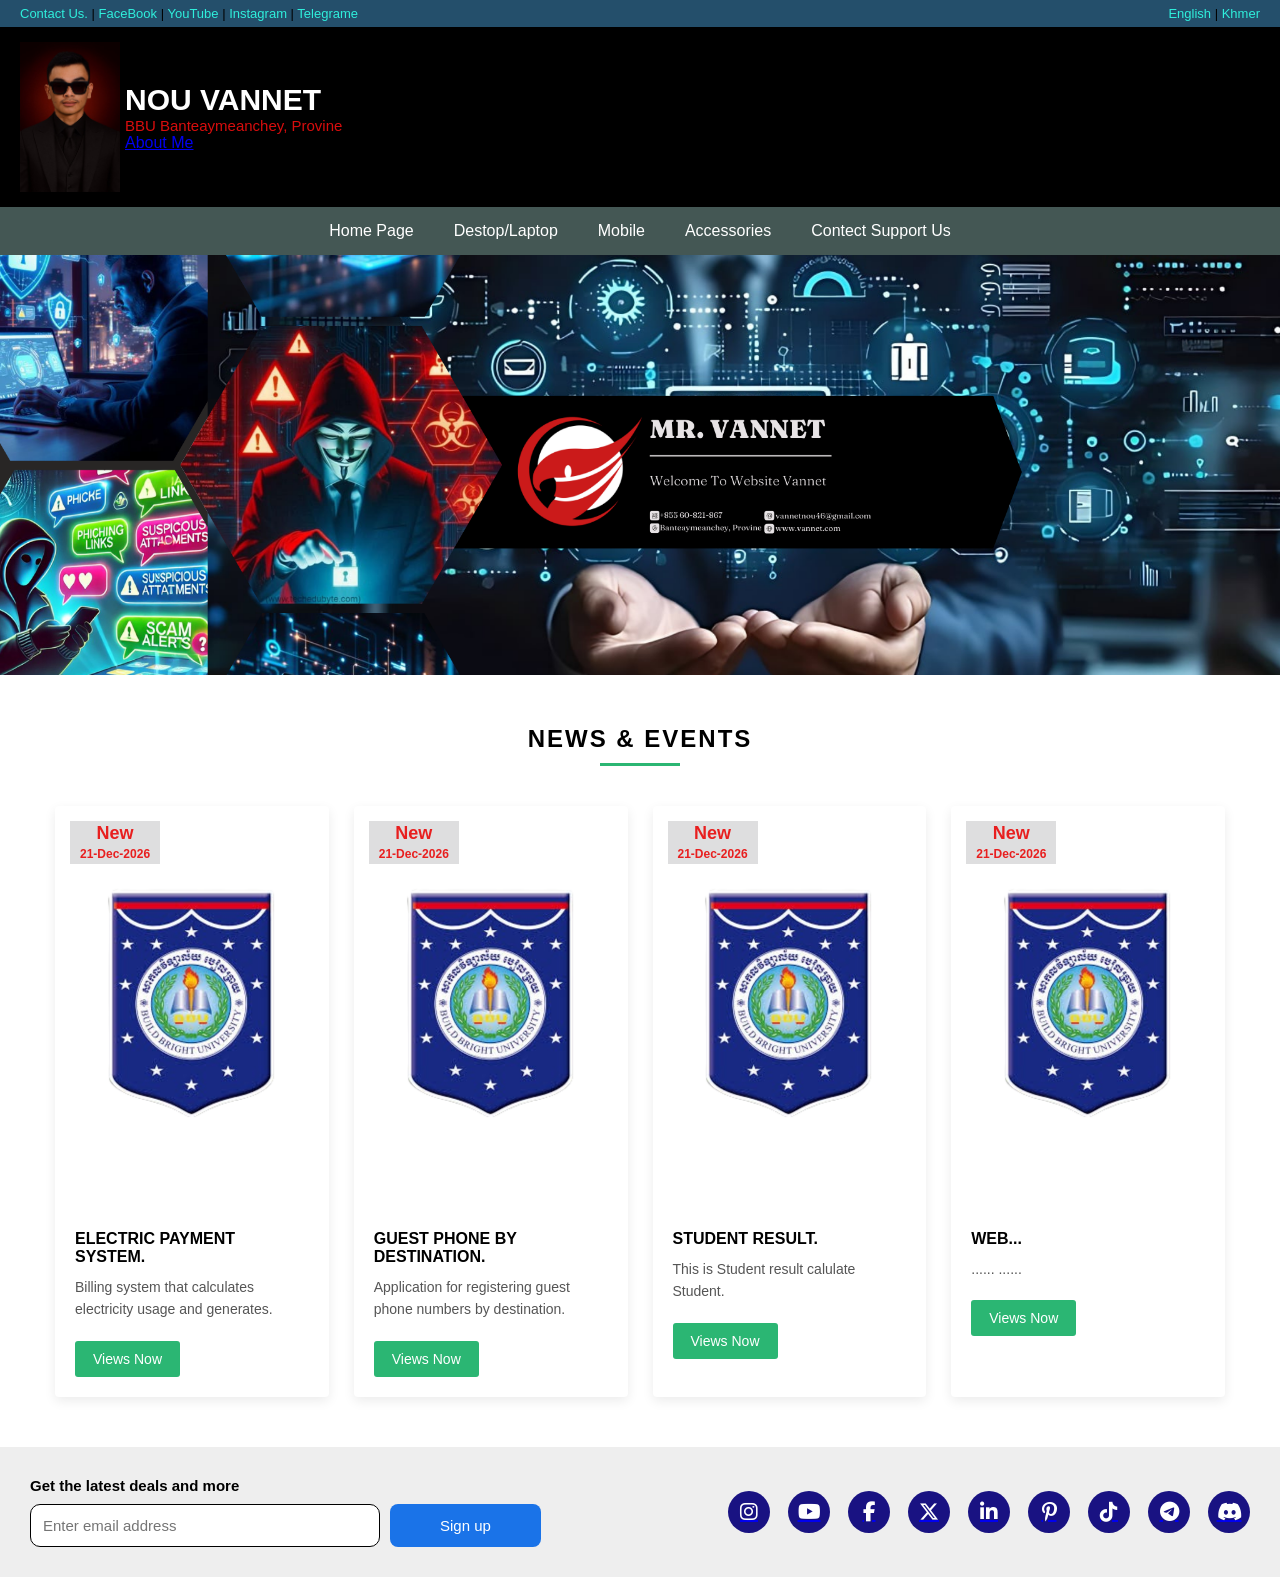
<file: index.html>
<!DOCTYPE html>
<html lang="en">
<head>
    <meta charset="UTF-8">
    <title>www.vannet.com</title>
    <link rel="stylesheet" href="./css_files/stye.css">
    
    <link href='https://unpkg.com/boxicons@2.1.4/css/boxicons.min.css' rel='stylesheet'>
</head>
<body>

<!-- Top Bar -->
<div class="top-bar">
    <div class="left">
        <a href="./Contact US/index.html">Contact Us.</a> |
        <a href="https://www.facebook.com/">FaceBook</a> |
        <a href="https://www.youtube.com/@vannetyt">YouTube</a> |
        <a href="https://www.instagram.com/">Instagram</a> |
        <a href="https://web.telegram.org/k/">Telegrame</a>
    </div>
    <div class="right">
        <a href="#">English</a> | <a href="#">Khmer</a>
    </div>
</div>

<!-- Header -->
<header class="header">
    <div class="logo">
        <img src="./Image/Vannet_logo.jpg" alt="BBU Logo">
        <div class="logo-text">
            <h1>NOU VANNET</h1>
            <p>BBU Banteaymeanchey, Provine</p>
            <a href="#">About Me</a>
        </div>
    </div>
</header>

<!-- Navigation -->
<nav class="nav">
    <ul>
        <li><a href="./HTML/homepage.html">Home Page</a></li> 
        <li><a href="#">Destop/Laptop</a></li>
        <li><a href="#">Mobile</a></li>
        <li><a href="#">Accessories</a></li>
        <li><a href="./HTML/contact.html">Contect Support Us</a></li>
    </ul>
</nav>

<!-- logo -->
<section class="hero">
    <img src="./Image/Cover.png" alt="Students Lab">
</section>

<!--section1-->
<section class="news-section">
    <h2 class="section-title">NEWS & EVENTS</h2>
    <div class="title-line"></div>

    <div class="news-grid">

        <!-- Card 1 -->
        <div class="news-card">
            <div class="image-wrapper">
                <div class="date-badge">
                    <span class="day">New</span>
                    <span class="month">21-Dec-2026</span>
                </div>
                <img src="./Image/logo 2.png" alt="Graduation Ceremony">
            </div>
            <div class="content">
                <h3>Electric Payment System.</h3>
                <p>
                    Billing system that calculates electricity
                    usage and generates.
                </p>
                <a href="./HTML/elt.html" class="btn">Views Now</a>
            </div>
        </div>

        <!-- Card 2 -->
        <div class="news-card">
            <div class="image-wrapper">
                <div class="date-badge">
                    <span class="day">New</span>
                    <span class="month">21-Dec-2026</span>
                </div>
                <img src="./Image/logo 2.png" alt="Seminar">
            </div>
            <div class="content">
                <h3>Guest Phone by Destination.</h3>
                <p>
                    Application for registering 
                    guest phone numbers by destination.
                </p>
                <a href="./HTML/guest_phone.html" class="btn">Views Now</a>
            </div>
        </div>

        <!-- Card 3 -->
        <div class="news-card">
            <div class="image-wrapper">
                <div class="date-badge">
                    <span class="day">New</span>
                    <span class="month">21-Dec-2026</span>
                </div>
                <img src="./Image/logo 2.png" alt="Study Visit">
            </div>
            <div class="content">
                <h3>Student Result.</h3>
                <p>
                    This is Student result calulate Student.
                </p>
                <a href="./HTML/TAS.html" class="btn">Views Now</a>
            </div>
        </div>

        <!-- Card 4 -->
        <div class="news-card">
            <div class="image-wrapper">
                <div class="date-badge">
                    <span class="day">New</span>
                    <span class="month">21-Dec-2026</span>
                </div>
                <img src="./Image/logo 2.png" alt="Study Visit">
            </div>
            <div class="content">
                <h3>Web...</h3>
                <p>
                    ......
                    ......
                </p>
                <a href="#" class="btn">Views Now</a>
            </div>
        </div>

    </div>
</section>

<!-- Social Icons -->
<link rel="stylesheet" href="https://cdnjs.cloudflare.com/ajax/libs/font-awesome/6.5.0/css/all.min.css">

</head>

<body>

<div class="newsletter">

<div class="left-section">
<h3>Get the latest deals and more</h3>

<div class="signup-box">
<input type="email" placeholder="Enter email address">
<button>Sign up</button>
</div>
</div>

<div class="social-icons">
<a href="https://www.instagram.com/"><i class="fa-brands fa-instagram"></i></a>
<a href="https://www.youtube.com/"><i class="fa-brands fa-youtube"></i></a>
<a href="https://www.facebook.com/"><i class="fa-brands fa-facebook-f"></i></a>
<a href="https://www.X.com/"><i class="fa-brands fa-x-twitter"></i></a>
<a href="https://www.in-factory.com/"><i class="fa-brands fa-linkedin-in"></i></a>
<a href="https://www.pinterest.com/"><i class="fa-brands fa-pinterest-p"></i></a>
<a href="https://www.tiktok.com/"><i class="fa-brands fa-tiktok"></i></a>
<a href="https://web.telegram.org/k/"><i class="fa-brands fa-telegram"></i></a>
<a href="https://www.discord.com/"><i class="fa-brands fa-discord"></i></a>
</div>

</div>

</body>
</html>
</file>
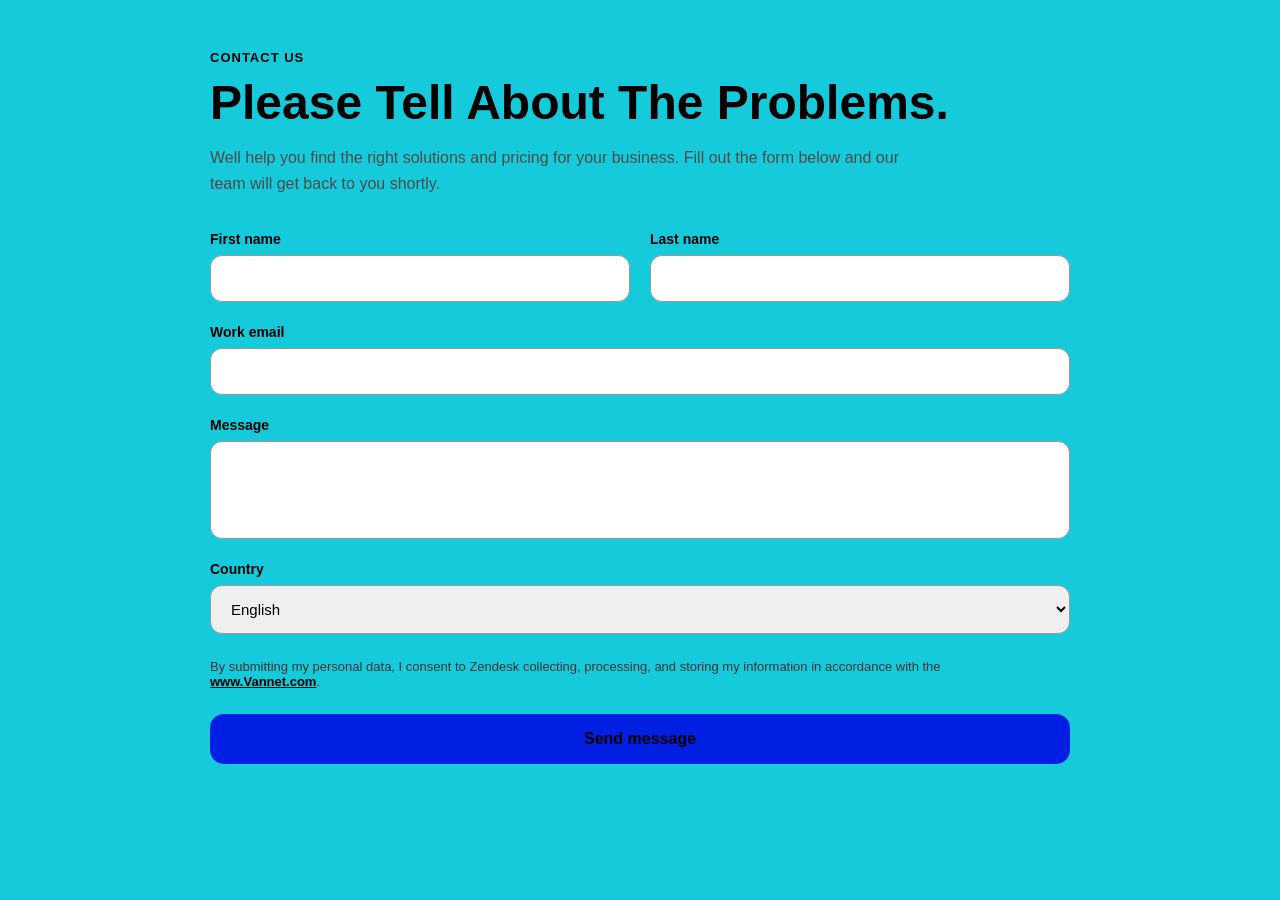
<file: HTML/contact.html>
<!DOCTYPE html>
<html lang="en">
<head>
    <meta charset="UTF-8">
    <title>Contact Us</title>
    <link rel="stylesheet" href="../css_files/contact.css">
</head>
<body>

<div class="container">
    <p class="small-title">CONTACT US</p>
    <h1>Please Tell About The Problems.</h1>
    <p class="subtitle">
        Well help you find the right solutions and pricing for your business.
        Fill out the form below and our team will get back to you shortly.
    </p>

    <form class="contact-form">
        <div class="row">
            <div class="field">
                <label>First name</label>
                <input type="text" placeholder="">
            </div>
            <div class="field">
                <label>Last name</label>
                <input type="text" placeholder="">
            </div>
        </div>

        <div class="field">
            <label>Work email</label>
            <input type="email" placeholder="">
        </div>

        <div class="field">
            <label>Message</label>
            <textarea rows="4"></textarea>
        </div>

        <div class="field">
            <label>Country</label>
            <select>
                <option>English</option>
                <option>Khmer</option>
                <option>Chinese</option>
            </select>
        </div>

        <p class="privacy-text">
            By submitting my personal data, I consent to Zendesk collecting, processing, and storing my information
            in accordance with the <a href="../Home Page/index.html">www.Vannet.com</a>.
        </p>

        <button type="submit" class="send-btn">Send message</button>
    </form>
</div>

</body>
</html>
</file>
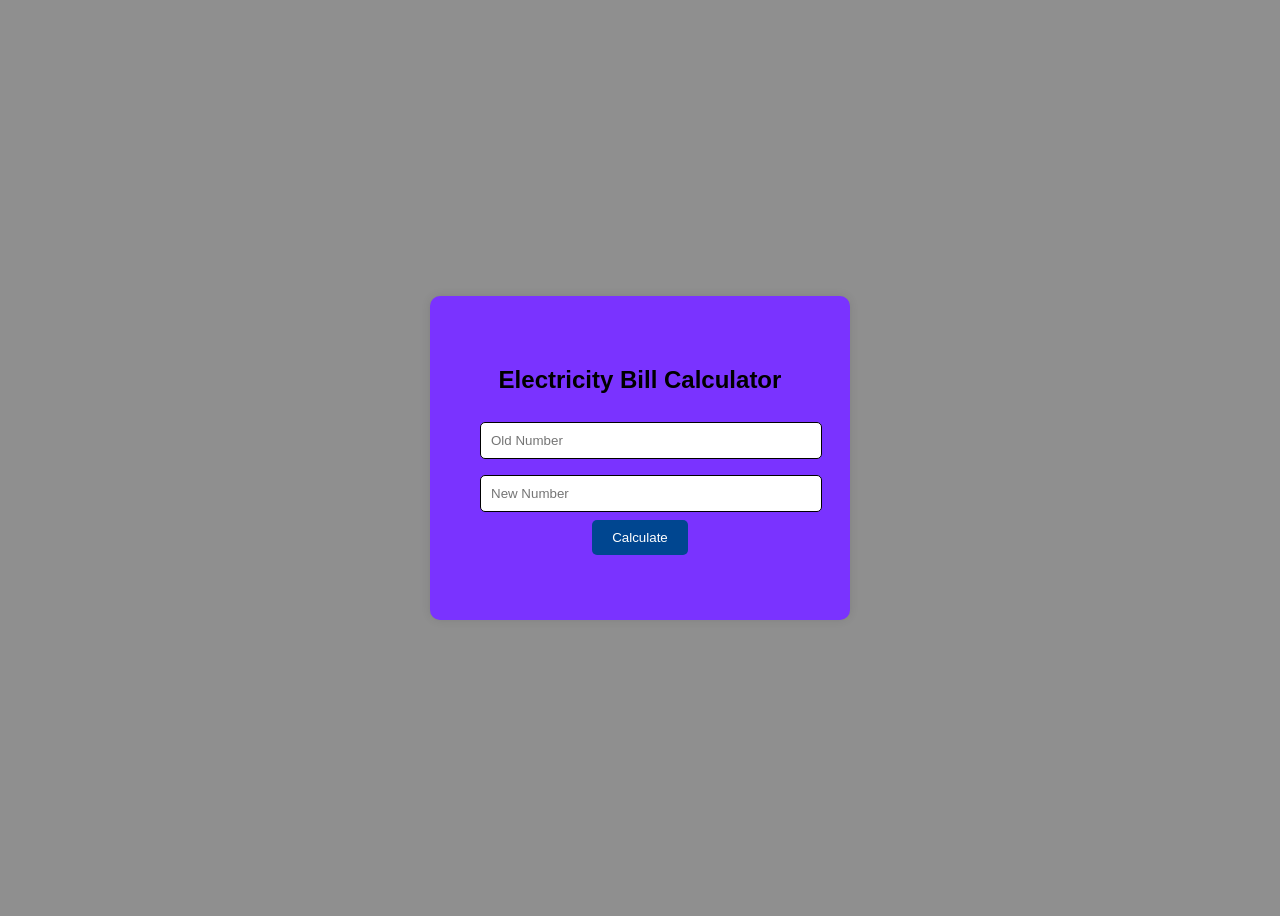
<file: HTML/elt.html>
<!DOCTYPE html>
<html lang="km">
<head>
<meta charset="UTF-8">
<title>Electricity Bill Calculator</title>
<link rel="stylesheet" href="../css_files/elt.css">
</head>

<body>

<div class="box">
<h2>Electricity Bill Calculator</h2>
    <input type="number" id="old" placeholder="Old Number">
    <input type="number" id="new" placeholder="New Number">
    <button onclick="calculate()">Calculate</button>
    <div class="result" id="result"></div>
</div>

<script>
function calculate(){

    let oldMeter = document.getElementById("old").value;
    let newMeter = document.getElementById("new").value;

    let used = newMeter - oldMeter;

    let price = 720; 
    let total = used * price;

document.getElementById("result").innerHTML =
"Units Used = " + used + " /Kwh <br> Rate per Unit = " + total + " Real";

}
</script>

</body>
</html>
</file>
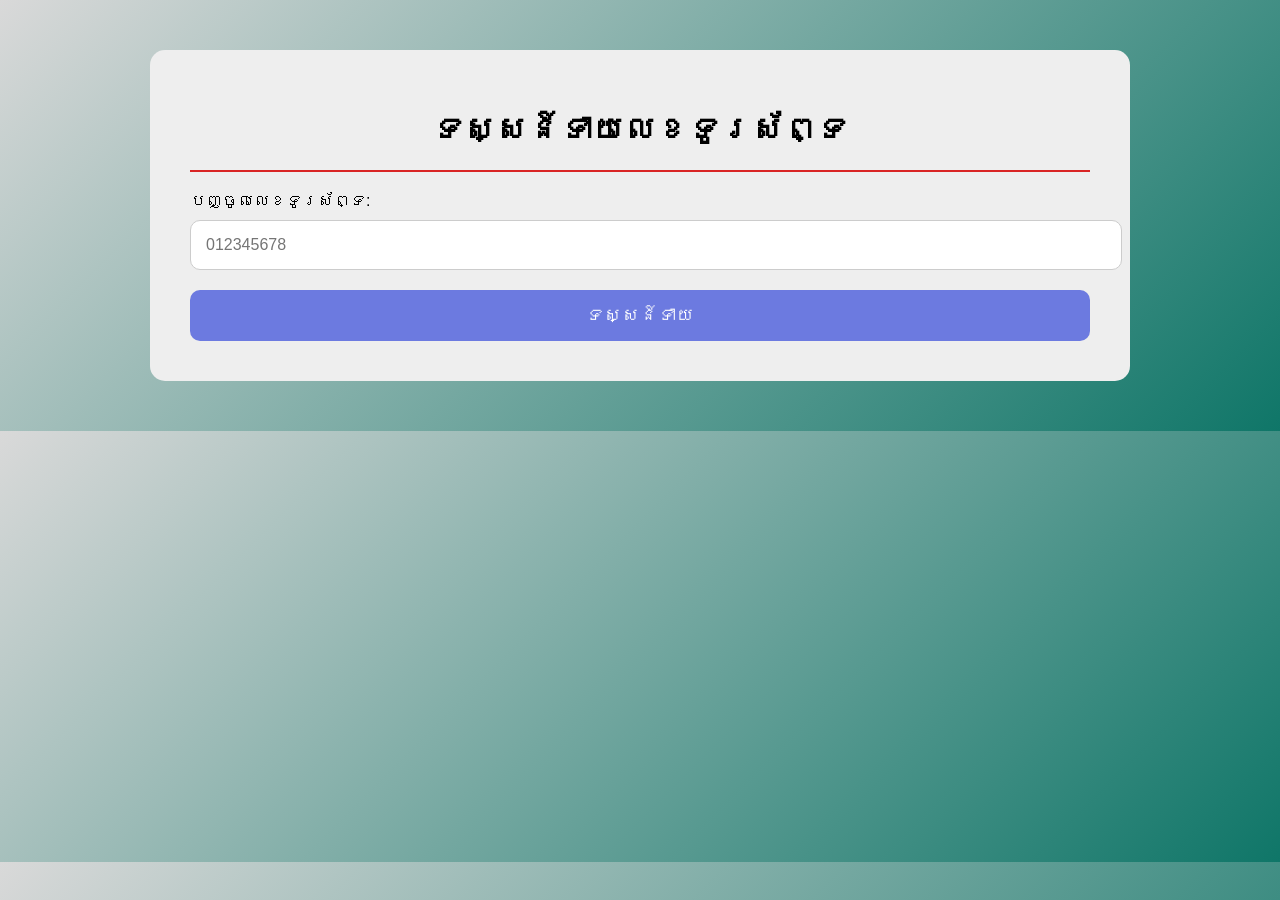
<file: HTML/guest_phone.html>
<!DOCTYPE html>
<html lang="en">
<head>
    <meta charset="UTF-8">
    <meta name="viewport" content="width=device-width, initial-scale=1.0">
    <title>Guest Phone by Destination.</title>
    <link rel="stylesheet" href="../css_files/guest.css">
</head>
<body>

<div class="container">
    <h1>ទស្សន៍ទាយលេខទូរស័ព្ទ</h1>
    <hr>

    <form onsubmit="predictPhoneNumber(event)">
        <label>បញ្ចូលលេខទូរស័ព្ទ:</label>
        <input type="text" id="phone" 
               onkeypress="allowOnlyNumbers(event)" 
               oninput="formatPhoneNumber(this)"
               placeholder="012345678">

        <button type="submit">ទស្សន៍ទាយ</button>
    </form>

    <div id="resultContainer" style="display:none;"></div>
</div>

<script>

// 👉 Class
class PhoneNumberPredictor {
    constructor() {
        this.predictions = {
                    1: { status: 'ល្អណាស់', message: 'រីកចំរើនល្អអាចទទួលបានជ័យជំនះ' },
                    2: { status: 'ធម្មតា', message: 'មានលាភមានបង់មិនទទួលផលអ្វីទេ' },
                    3: { status: 'ល្អណាស់', message: 'មានភាពរីកចំរើនអ្វីៗអាចសំរេចបានដូចបំណង' },
                    4: { status: 'អាក្រក់', message: 'ផ្លូវអនាគតមានឧបសគ្គច្រើនលំបាកវេទនា' },
                    5: { status: 'ល្អណាស់', message: 'រកស៊ីមានបានទទួលបានទាំងកិត្តិយសទាំងផលប្រយោជន៍' },
                    6: { status: 'ល្អណាស់', message: 'មានសំណាងច្រើនអាចទទួលបានគុណសម្បត្តិធំ' },
                    7: { status: 'ល្អ', message: 'មានចិត្តអត់ធ្មត់ ពិតជាអាចទទួលបានជោគជ័យដ៏ធំ' },
                    8: { status: 'ល្អ', message: 'អាចមានឱកាសទទួលបានជោគជ័យ' },
                    9: { status: 'អាក្រក់', message: 'ឯកកោ គ្មានអ្នកជួយ ពិបាកទទួលបានជោគជ័យ' },
                    10: { status: 'អាក្រក់', message: 'ខាតបង់ទឹកចិត្តនិងកម្លាំង ខិតខំដោយឥតបានផល' },
                    11: { status: 'ល្អ', message: 'មានលំនឹងល្អ' },
                    12: { status: 'អាក្រក់', message: 'ទន់ខ្សោយ ធ្វើអ្វីក៏មិនបានសម្រេច' },
                    13: { status: 'ល្អណាស់', message: 'មានសំណាងល្អ ក្តីសង្ឃឹមច្រើន' },
                    14: { status: 'ធម្មតា', message: 'ជ័យជំនះ ឬបរាជ័យ អាស្រ័យលើការតាំងចិត្តរបស់ខ្លួន' },
                    15: { status: 'ល្អ', message: 'ជ័យជំនះច្រើន មានការរីកចម្រើន' },
                    16: { status: 'ល្អណាស់', message: 'អាចសម្រេចកិច្ចការធំបាន ទទួលទាំងកិត្តិយសទាំងផលប្រយោជន៍' },
                    17: { status: 'ល្អ', message: 'មានអ្នកជួយ អាចទទួលបានជោគជ័យ' },
                    18: { status: 'ល្អ', message: 'មានភាពរីកចម្រើនច្រើន នឹងបានសម្រេចដូចបំណង' },
                    19: { status: 'អាក្រក់', message: 'មានទំនាស់ច្រើន មានឧបសគ្គ' },
                    20: { status: 'អាក្រក់', message: 'ឧបសគ្គច្រើន ឈឺច្រើន ពិបាកចិត្តច្រើន' },
                    21: { status: 'ល្អ', message: 'ធ្វើការល្អិតល្អន់ មានប្រាថ្នា' },
                    22: { status: 'អាក្រក់ណាស់', message: 'ខាតបង់ ធ្វើអ្វីក៏មិនបានសម្រេចដូចបំណង' },
                    23: { status: 'ល្អណាស់', message: 'កិត្តិយសល្អ សម្រេចកិច្ចការធំបាន' },
                    24: { status: 'ល្អ', message: 'ពឹងផ្អែកលើសមត្ថភាពផ្ទាល់ខ្លួន អាចសម្រេចកិច្ចការបាន' },
                    25: { status: 'ល្អណាស់', message: 'មានសំណាងល្អ មានគេជួយ' },
                    26: { status: 'អាក្រក់ណាស់', message: 'មានឧបសគ្គច្រើន' },
                    27: { status: 'ល្អ', message: 'អាចមានលាភសំណាងនិងជ័យជំនះ' },
                    28: { status: 'ល្អណាស់', message: 'រាសីឡើងខ្ពស់ រកស៊ីមានបាន' },
                    29: { status: 'អាក្រក់', message: 'សំណាងល្អនិងអាក្រក់ កើតមានឡើងប្រសព្វគ្នា' },
                    30: { status: 'ល្អណាស់', message: 'ទទួលបាននូវលាភសំណាងនិងកិត្តិយស' },
                    31: { status: 'ល្អណាស់', message: 'មានសំណាង អាចទទួលជោគជ័យ' },
                    32: { status: 'ល្អ', message: 'មានប្រាជ្ញា មានភាពវៃឆ្លាតច្រើន' },
                    33: { status: 'អាក្រក់ណាស់', message: 'ជួបឧបសគ្គមិនចេះអស់ ពិបាកនឹងទទួលបានជោគជ័យ' },
                    34: { status: 'ធម្មតា', message: 'ត្រូវមានលំនឹងចិត្ត កុំប្រកាន់' },
                    35: { status: 'អាក្រក់', message: 'ឧបសគ្គច្រើន តែងជួបភាពលំបាក' },
                    36: { status: 'ល្អ', message: 'ឧបសគ្គអាចក្លាយជាសំណាង ធ្វើអ្វីៗអាចបានដូចបំណង' },
                    37: { status: 'ធម្មតា', message: 'អាចទទួលបាននូវកិត្តិយស តែពិបាកទទួលនូវលាភសំណាង' },
                    38: { status: 'ល្អណាស់', message: 'អនាគតភ្លឺស្វាង' },
                    39: { status: 'ធម្មតា', message: 'មានសំណាងឬឧបសគ្គ មិនទៀង' },
                    40: { status: 'ល្អណាស់', message: 'មានសំណាងល្អ អនាគតល្អ ហើយភ្លឺស្វាង' },
                    41: { status: 'អាក្រក់', message: 'ការរកស៊ីត្រូវខាតបង់' },
                    42: { status: 'ល្អ', message: 'បើមានចិត្តអត់ធ្មត់ សំណាងអាក្រក់អាចក្លាយជាមានលាភ' },
                    43: { status: 'អាក្រក់', message: 'ធ្វើអ្វីៗពិបាកសម្រេចដូចបំណង' },
                    44: { status: 'ល្អ', message: 'មានសំណាង មានភាពវៃឆ្លាត' },
                    45: { status: 'ល្អណាស់', message: 'ជួបឧបសគ្គមិនចេះអស់' },
                    46: { status: 'ល្អណាស់', message: 'មានគេតាមជួយថែរក្សា អាចប្រកបមុខជំនួញបាន' },
                    47: { status: 'ល្អណាស់', message: 'មានទាំងកិត្តិយស មានទាំងទ្រព្យសម្បត្តិ' },
                    48: { status: 'ធម្មតា', message: 'មានឧបសគ្គ ហើយក៏មានសំណាងដែរ' },
                    49: { status: 'ធម្មតា', message: 'មានឧបសគ្គ ហើយក៏មានសំណាងដែរ' },
                    50: { status: 'ធម្មតា', message: 'លាភសំណាងនិងឧបសគ្គ មិនដឹងច្បាស់' },
                    51: { status: 'ល្អ', message: 'ខិតខំ នឹងទទួលបានជោគជ័យ' },
                    52: { status: 'អាក្រក់', message: 'ពេលបានលាភសំណាង នឹងមានឧបសគ្គតាមពីក្រោយ' },
                    53: { status: 'ធម្មតា', message: 'ខិតខំប្រឹងត្រូវខ្លាំង តែទទួលបានលទ្ធផលតិចតួច' },
                    54: { status: 'អាក្រក់', message: 'ល្អតែសំបកក្រៅ តាមការពិតមានឧបសគ្គ' },
                    55: { status: 'អាក្រក់ណាស់', message: 'ជួបឧបសគ្គ មិនចេះអស់ អាចមានគ្រោះថ្នាក់' },
                    56: { status: 'ល្អ', message: 'ខិតខំប្រឹងតស៊ូ អាចតស៊ូជាមួយវាសនា' },
                    57: { status: 'ធម្មតា', message: 'មានឧបសគ្គច្រើន តែសំណាងល្អនឹងមកពីក្រោយ' },
                    58: { status: 'អាក្រក់', message: 'ពេលជួបនឹងបញ្ហា ចិត្តមិត់ ពិបាកសម្រេចចិត្ត' },
                    59: { status: 'ធម្មតា', message: 'ចិត្តរាងច្របូល ពិបាកសម្រេចចិត្ត' },
                    60: { status: 'អាក្រក់', message: 'ជួបឧបសគ្គច្រើន' },
                    61: { status: 'អាក្រក់', message: 'មានហេតុស្មុគស្មាញច្រើន ពិបាកសម្រេចអ្វីដែលបានប៉ង' },
                    62: { status: 'ល្អ', message: 'ខិតខំ នឹងទទួលបាននូវផលប្រយោជន៍' },
                    63: { status: 'អាក្រក់', message: 'ខំប្រឹង តែគ្មានទទួលបានផលប្រយោជន៍អ្វីឡើយ' },
                    64: { status: 'ល្អ', message: 'មានសំណាងល្អ អាចប្រកបមុខជំនួញធំបាន' },
                    65: { status: 'ធម្មតា', message: 'ល្អ តែខ្វះទំនុកចិត្តលើខ្លួនឯង' },
                    66: { status: 'ល្អណាស់', message: 'ធ្វើអ្វីៗតែងបានសម្រេច ប្រាក់ហូរចូលច្រើន' },
                    67: { status: 'ល្អ', message: 'ប្រសិនបើអាចក្តាប់ជាប់នូវឱកាសល្អ អាចទទួលបានជោគជ័យ' },
                    68: { status: 'អាក្រក់', message: 'ស្ថានភាពមិននឹងនរ អាចចាញ់ប្រៀបគេ ជួបឧបសគ្គច្រើន' },
                    69: { status: 'អាក្រក់', message: 'រកស៊ីខាតបង់ ផ្លូវភាពច្របូកច្របល់ និងឧបសគ្គ' },
                    70: { status: 'ធម្មតា', message: 'សំណាងល្អឬអាក្រក់ អាស្រ័យលើការប្រឹងប្រែង' },
                    71: { status: 'អាក្រក់', message: 'បានហើយត្រូវបាត់បង់ទៅវិញ ពិបាកសម្រេចតាមបំណង' },
                    72: { status: 'ល្អ', message: 'មានសុភមង្គល និងសំណាងល្អ' },
                    73: { status: 'ធម្មតា', message: 'បើសិនជារឹងរូស ពិបាកនឹងទទួលជោគជ័យ' },
                    74: { status: 'ធម្មតា', message: 'មានសំណាងល្អ ក៏មានសំណាងអាក្រក់ដែរ' },
                    75: { status: 'អាក្រក់', message: 'ការងាររកស៊ីខាតបង់ អស់ទ្រព្យសម្បត្តិ' },
                    76: { status: 'ល្អ', message: 'ពិបាកមុន ស្រួលក្រោយ' },
                    77: { status: 'ធម្មតា', message: 'មានលាភ មានបង់ មិនអាចស្តុកទុក' },
                    78: { status: 'ធម្មតា', message: 'អនាគតមិនសូវភ្លឺស្វាង ហើយក៏មិនសូវមានទ្រព្យសម្បត្តិ' },
                    79: { status: 'អាក្រក់', message: 'បានហើយតែបែរជាខាតបង់ទៅវិញ ខំប្រឹងឥតប្រយោជន៍' },
                    80: { status: 'ល្អណាស់', message: 'អាចទទួលបានជោគជ័យច្រើន' }
        };
    }

    calculateNumber(phoneNumber) {
        const clean = phoneNumber.replace(/[^0-9]/g,'');
        if (!clean || (clean.length!==9 && clean.length!==10)) return null;

        const lastSix = clean.slice(-6);
        const division = parseInt(lastSix)/80;
        const decimal = division.toFixed(10).split('.')[1].substring(0,2);
        const final = parseFloat('0.'+decimal)*80;

        return Math.round(final);
    }

    getPrediction(phoneNumber){
        const number = this.calculateNumber(phoneNumber);
        if(number===null){
            return {success:false,message:'សូមបញ្ចូលលេខ 9 ឬ 10 ខ្ទង់'};
        }

        if(this.predictions[number]){
            return {
                success:true,
                number:number,
                status:this.predictions[number].status,
                prediction:this.predictions[number].message,
                original_number:phoneNumber
            };
        }else{
            return {success:false,message:'មិនមានទិន្នន័យ'};
        }
    }
}

const predictor = new PhoneNumberPredictor();

function allowOnlyNumbers(e){
    if(!/[0-9]/.test(e.key) && e.key!=="Backspace"){
        e.preventDefault();
    }
}

function formatPhoneNumber(input){
    input.value = input.value.replace(/[^0-9]/g,'').slice(0,10);
}

function predictPhoneNumber(e){
    e.preventDefault();
    const phone = document.getElementById('phone').value;

    if(!phone){
        showError('សូមបញ្ចូលលេខទូរស័ព្ទ');
        return;
    }

    const result = predictor.getPrediction(phone);
    displayResult(result);
}

function showError(msg){
    const c = document.getElementById('resultContainer');
    c.style.display='block';
    c.innerHTML=`<div class="error-message">${msg}</div>`;
}

function displayResult(result){
    const c = document.getElementById('resultContainer');
    c.style.display='block';

    if(!result.success){
        c.innerHTML=`<div class="error-message">${result.message}</div>`;
        return;
    }

    c.innerHTML=`
    <div class="result status-good">
        <h3>លទ្ធផល</h3>
        <p>លេខ: ${result.original_number}</p>
        <p>លេខគណនា: ${result.number}</p>
        <p>ស្ថានភាព: ${result.status}</p>
        <p>${result.prediction}</p>
    </div>`;
}

</script>

</body>
</html>
</file>
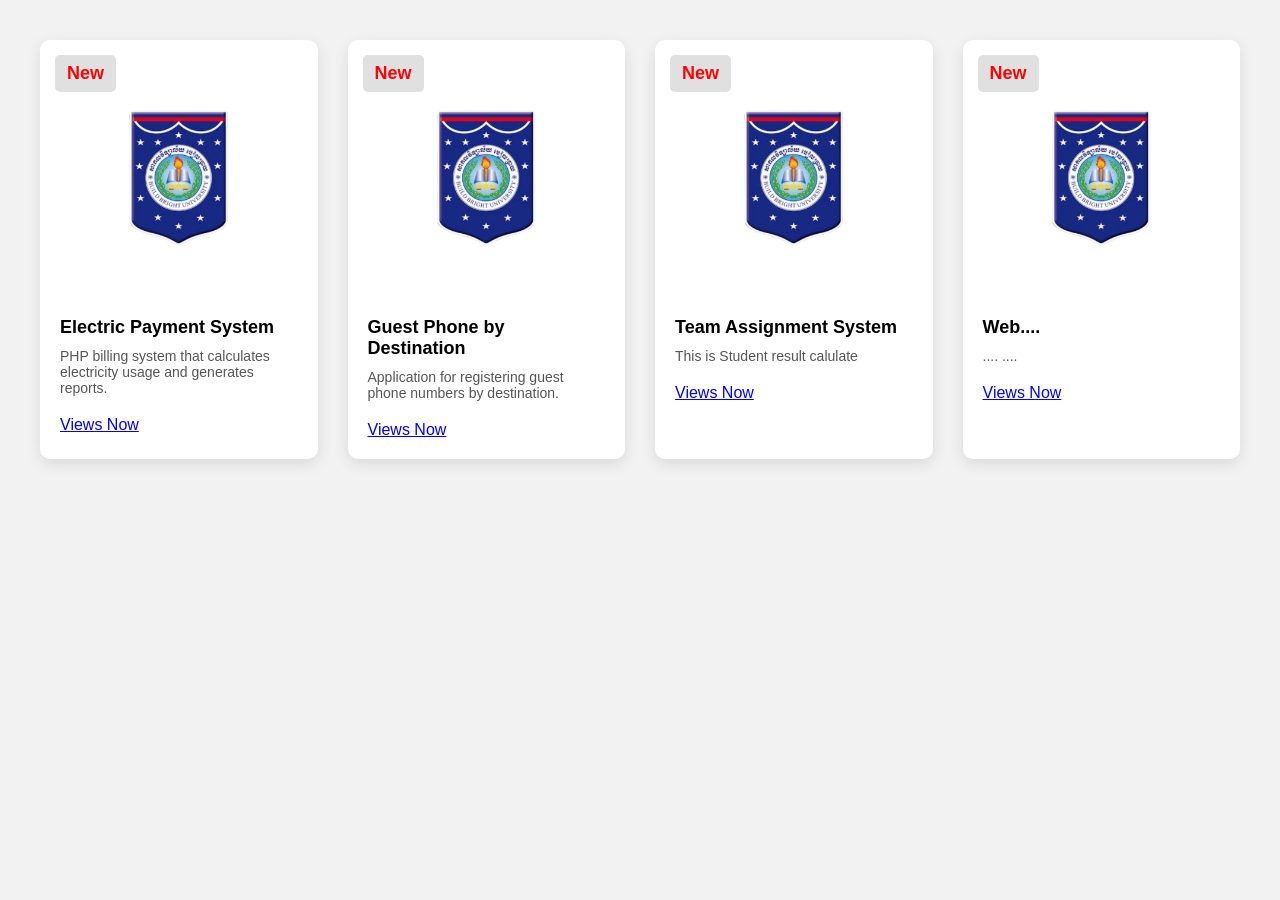
<file: HTML/homepage.html>
<!DOCTYPE html>
<html lang="en">
<head>
    <meta charset="UTF-8">
    <title>Home Page</title>
    <link rel="stylesheet" href="../css_files/home_page.css">
</head>
<body>

<div class="container">

    <!-- Product 1 -->
    <div class="card">
        <div class="badge">
            <span>New</span>
            <small></small>
        </div>
        <img src="../Image/logo 2.png" alt="iPhone Black">
        <h2>Electric Payment System</h2>
        <p>
            PHP billing system that calculates electricity usage and generates reports.
        </p>
        <a href="../HTML/elt.html" class="btn">Views Now</a>
    </div>

    <!-- Product 2 -->
    <div class="card">
        <div class="badge">
            <span>New</span>
            <small></small>
        </div>
        <img src="../Image/logo 2.png" alt="iPhone Blue">
        <h2>Guest Phone by Destination</h2>
        <p>
            Application for registering guest phone numbers by destination.
        </p>
      <a href="../HTML/guest_phone.html" class="btn">Views Now</a>
    </div>

    <!-- Product 3 -->
    <div class="card">
        <div class="badge">
            <span>New</span>
            <small></small>
        </div>
        <img src="../Image/logo 2.png" alt="iPhone Green">
        <h2>Team Assignment System</h2>
        <p>
            This is Student result calulate
        </p>
        <a href="../HTML/TAS.html" class="btn">Views Now</a>
    </div>

    <!-- Product 4 -->
    <div class="card">
        <div class="badge">
            <span>New</span>
            <small></small>
        </div>
        <img src="../Image/logo 2.png" alt="iPhone Green">
        <h2>Web....</h2>
        <p>
            ....
            ....
        </p>
        <a href="#" class="btn">Views Now</a>

</body>
</html>
</file>
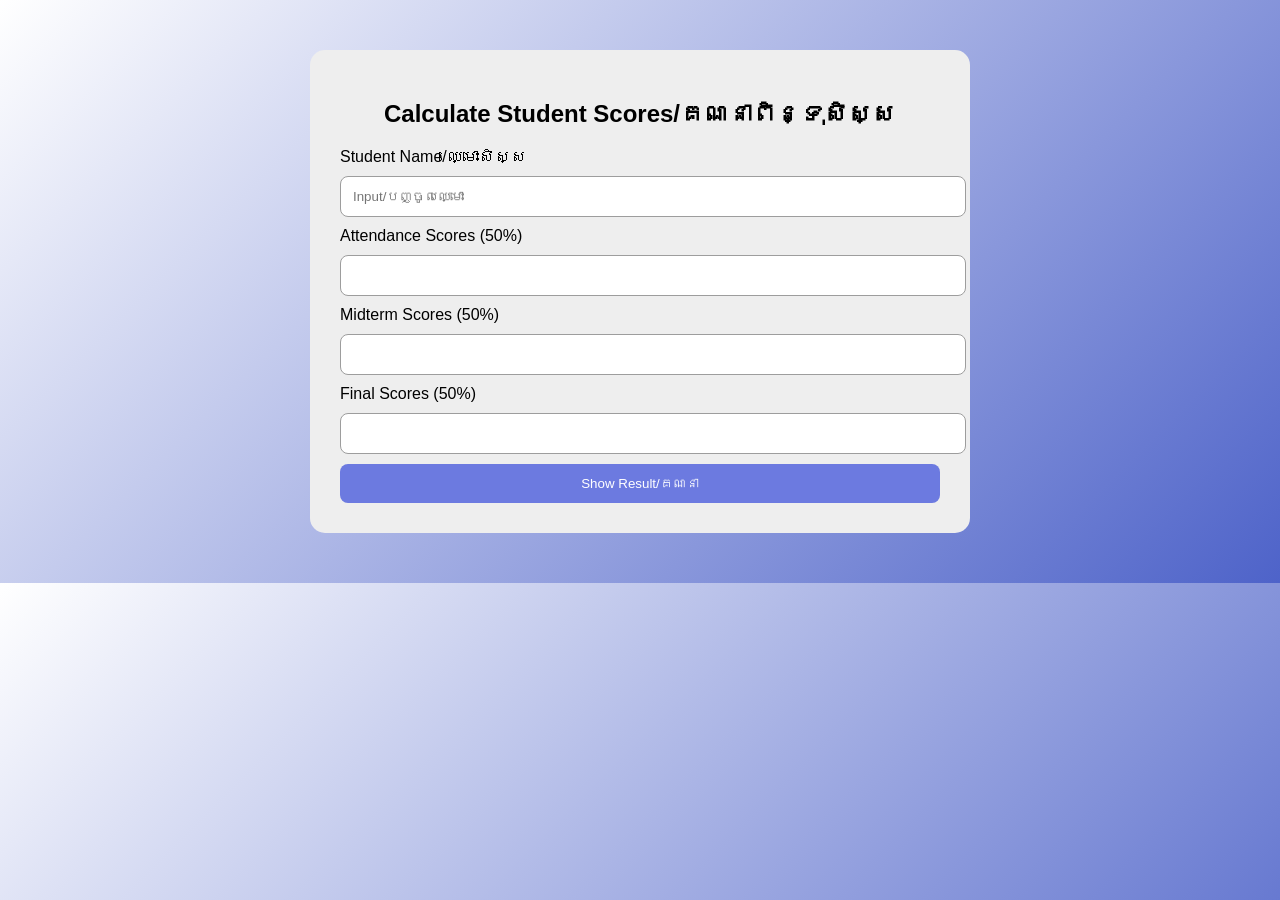
<file: HTML/TAS.html>
<!DOCTYPE html>
<html lang="km">
<head>
<meta charset="UTF-8">
<meta name="viewport" content="width=device-width, initial-scale=1.0">
<title>Student Result.</title>
<link rel="stylesheet" href="../css_files/Tas.css">
</head>
<body>

<div class="container">
    <h2>Calculate Student Scores/គណនាពិន្ទុសិស្ស</h2>

    <!-- 👉 បន្ថែមឈ្មោះ -->
    <label>Student Name/ឈ្មោះសិស្ស</label>
    <input type="text" id="name" placeholder="Input/បញ្ចូលឈ្មោះ">

    <label>Attendance Scores (50%)</label>
    <input type="number" id="midterm" max="30">

    <label>Midterm Scores (50%)</label>
    <input type="number" id="final" max="50">

    <label>Final Scores (50%)</label>
    <input type="number" id="attendance" max="20">

    <button onclick="calculate()">Show Result/គណនា</button>

    <div id="result"></div>
</div>

<script>

function calculate() {
    const name = document.getElementById('name').value;
    const mid = parseFloat(document.getElementById('midterm').value);
    const fin = parseFloat(document.getElementById('final').value);
    const att = parseFloat(document.getElementById('attendance').value);
    const resultBox = document.getElementById('result');

    if (!name) {
        resultBox.innerHTML = "<div class='result error'>សូមបញ្ចូលឈ្មោះ</div>";
        return;
    }

    if (isNaN(mid) || isNaN(fin) , isNaN(att)) {
        resultBox.innerHTML = "<div class='result error'>សូមបញ្ចូលពិន្ទុទាំងអស់</div>";
        return;
    }

    if (mid > 100 || fin > 100 || att > 100) {
        resultBox.innerHTML = "<div class='result error'>ពិន្ទុលើសកំណត់</div>";
        return;
    }

    const total = mid + fin + att;

   let grade = '';
    if (total >= 60) grade = 'និស្សិតប្រឡងជាប់';
    else if (total >= 50) grade = 'និស្សិតធត្រូវប្រឡងសងឡើងវិញ';
    else if (total <= 50) grade = 'និសិស្សិតធត្រូវរៀនសងឡើងវិញ';
    else grade = 'F';

    resultBox.innerHTML = `
        <div class="result">
            <p><strong>ឈ្មោះ:</strong> ${name}</p>
            <p><strong>Total:</strong> ${total}</p>
            <p><strong>Grade:</strong> ${grade}</p>
        </div>
    `;
}

</script>

</body>
</html>
</file>
<file: css_files/stye.css>
* {
    margin: 0;
    padding: 0;
    box-sizing: border-box;
    font-family: Arial, Helvetica, sans-serif;
}

/* Top Bar */
.top-bar {
    background: hsl(204, 50%, 28%);
    padding: 6px 20px;
    font-size: 13px;
    display: flex;
    justify-content: space-between;
}

.top-bar a {
    text-decoration: none;
    color: #2fefdc;
}

/* Header */
.header {
    background: #000000;
    padding: 15px 20px;
}

.logo {
    display: flex;
    align-items: center;
}

.logo img {
    width: 100px;
    margin-right: 5px;
}

.logo-text h1 {
    color: #ffffff;
    font-size: 30px;
}

.logo-text p {
    color: #d80d0d;
    font-size: 15px;
}

/* Navigation */
.nav {
    background: #445754;
}

.nav ul {
    list-style: none;
    display: flex;
    justify-content: center;
}

.nav ul li a {
    color: #fff;
    padding: 15px 20px;
    display: block;
    text-decoration: none;
}

.nav ul li a:hover {
    background: #0f1555;
}

/* Hero Section */
.hero {
    position: relative;
    height: 420px;
    overflow: hidden;
}

.hero img {
    width: 100%;
    height: 100%;
    object-fit: cover;
}

/* Section */
.news-section {
    max-width: 1200px;
    margin: 50px auto;
    padding: 0 15px;
}

.section-title {
    text-align: center;
    font-weight: bold;
    letter-spacing: 2px;
}

.title-line {
    width: 80px;
    height: 3px;
    background: #2bb673;
    margin: 10px auto 40px;
}

/* Grid */
.news-grid {
    display: grid;
    grid-template-columns: repeat(auto-fit, minmax(2%, 1fr));
    gap: 25px;
}

/* Card */
.news-card {
    background: #fff;
    border-radius: 4px;
    overflow: hidden;
    box-shadow: 0 4px 12px rgba(0, 0, 0, 0.08);
}

/* Image */
.image-wrapper {
    position: relative;
}

.image-wrapper img {
    width: 100%;
    height: 400px;
    object-fit: cover;
}

/* Date badge */
.date-badge {
    position: absolute;
    top: 15px;
    left: 15px;
    background: #dededf;
    color: #e81f1f;
    padding: 2px 10px;
    text-align: center;
    font-weight: bold;
}

.date-badge .day {
    display: block;
    font-size: 18px;
}

.date-badge .month {
    font-size: 12px;
}

/* Content */
.content {
    padding: 20px;
}

.content h3 {
    font-size: 16px;
    margin-bottom: 10px;
    text-transform: uppercase;
}

.content p {
    font-size: 14px;
    line-height: 1.6;
    color: #555;
    margin-bottom: 20px;
}

/* Button */
.btn {
    display: inline-block;
    padding: 10px 18px;
    background: #2bb673;
    color: #fff;
    text-decoration: none;
    font-size: 14px;
    border-radius: 3px;
    transition: backgroun 0.3s ease;
}

/* sestion icon */
.newsletter{
display:flex;
align-items:center;
justify-content:space-between;
background:#eeeeee;
padding:30px 30px;
border-radius:0px;
}

.left-section h3{
margin:0 0 10px 0;
font-size:15px;
}

.signup-box{
display:flex;
gap:10px;
}

.signup-box input{
padding:12px;
width:350px;
border:1px solid #000000;
border-radius:10px;
font-size:15px;
}

.signup-box button{
background:#1a73e8;
color:white;
border:none;
padding:10px 50px;
border-radius:8px;
font-size:15px;
cursor:pointer;
}

.signup-box button:hover{
background:#155ec0;
}

.social-icons{
display:flex;
gap:18px;
}

.social-icons i{
width:42px;
height:42px;
background:#191282;
color:white;
display:flex;
align-items:center;
justify-content:center;
border-radius:50%;
font-size:20px;
cursor:pointer;
}

.social-icons i:hover{
background:#6f6f6f;
}
</file>
<file: css_files/contact.css>
* {
    margin: 0;
    padding: 0;
    box-sizing: border-box;
    font-family: "Segoe UI", Arial, sans-serif;
}

body {
    background: #15cbdb;
    color: #000000;
}

.container {
    max-width: 900px;
    margin: 50px auto;
    padding: 0 20px;
}

.small-title {
    font-size: 13px;
    font-weight: 600;
    letter-spacing: 1px;
    color: #000000;
    margin-bottom: 10px;
}

h1 {
    font-size: 48px;
    font-weight: 700;
    margin-bottom: 15px;
}

.subtitle {
    font-size: 16px;
    color: #4a4a4a;
    max-width: 700px;
    margin-bottom: 35px;
    line-height: 1.6;
}

.contact-form {
    width: 100%;
}

.row {
    display: flex;
    gap: 20px;
}

.field {
    display: flex;
    flex-direction: column;
    margin-bottom: 22px;
    flex: 1;
}

.field label {
    font-size: 14px;
    font-weight: 600;
    margin-bottom: 8px;
}

.field input,
.field textarea,
.field select {
    padding: 14px 16px;
    border-radius: 12px;
    border: 1.5px solid #999;
    outline: none;
    font-size: 15px;
    transition: 0.2s;
}

.field input:focus,
.field textarea:focus,
.field select:focus {
    border-color: #9be84d;
}

textarea {
    resize: none;
}

.privacy-text {
    font-size: 13px;
    color: #333;
    margin: 25px 0;
    max-width: 800px;
}

.privacy-text a {
    color: #000;
    font-weight: 600;
    text-decoration: underline;
}

.send-btn {
    width: 100%;
    padding: 16px;
    background: #011fe2;
    border: none;
    border-radius: 14px;
    font-size: 16px;
    font-weight: 600;
    cursor: pointer;
    transition: 0.2s;
}

.send-btn:hover {
    background: #3be557;
}
</file>
<file: css_files/elt.css>
body{
    font-family: Arial;
    background:#8f8f8f;
    display:flex;
    justify-content:center;
    align-items:center;
    height:100vh;
}

.box{
    background:rgb(122, 51, 255);
    padding:50px;
    border-radius:10px;
    width:320px;
    box-shadow:0 0 10px rgba(0,0,0,0.1);
    text-align:center;
}

h2{
    margin-bottom:20px;
}

input{
    width:100%;
    padding:10px;
    margin:8px 0;
    border:1px solid #000000;
    border-radius:5px;
}

button{
    padding:10px 20px;
    background:#004690;
    color:rgb(255, 255, 255);
    border:none;
    border-radius:5px;
    cursor:pointer;
}

button:hover{
    background:#004793;
}

.result{
    margin-top:15px;
    font-weight:bold;
}
</file>
<file: css_files/guest.css>
body {
    margin: 0;
    font-family: "Khmer OS Battambang", sans-serif;
    background: linear-gradient(135deg, #d9d9d9, #0f7668);
}

.container {
    max-width: 900px;
    margin: 50px auto;
    background: #eee;
    padding: 40px;
    border-radius: 15px;
}

h1 {
    text-align: center;
}

hr {
    border: 1px solid #d92424;
    margin: 20px 0;
}

label {
    display: block;
    margin-bottom: 10px;
}

input {
    width: 100%;
    padding: 15px;
    border-radius: 10px;
    border: 1px solid #ccc;
    font-size: 16px;
}

button {
    width: 100%;
    margin-top: 20px;
    padding: 15px;
    border: none;
    border-radius: 10px;
    background: #6c7ae0;
    color: white;
    font-size: 18px;
    cursor: pointer;
}

button:hover {
    background: #357fd9;
}

#resultContainer {
    margin-top: 30px;
}

.result {
    padding: 20px;
    border-radius: 10px;
}

.status-very-good { background: #d4edda; color: #155724; }
.status-good { background: #d1ecf1; color: #0c5460; }
.status-normal { background: #fff3cd; color: #856404; }
.status-bad { background: #f8d7da; color: #721c24; }
.status-very-bad { background: #721c24; color: white; }

.error-message {
    background: #f8d7da;
    padding: 15px;
    border-radius: 10px;
    color: #721c24;
}
</file>
<file: css_files/home_page.css>
* {
    margin: 0;
    padding: 0;
    box-sizing: border-box;
    font-family: Arial, sans-serif;
}

body {
    background-color: #f2f2f2;
    padding: 40px;
}

.container {
    display: flex;
    justify-content: center;
    gap: 30px;
}

.card {
    background: #fff;
    width: 300px;
    padding: 20px;
    border-radius: 10px;
    box-shadow: 0 5px 15px rgba(0,0,0,0.1);
    position: relative;
    transition: 0.2s;
}

.card:hover {
    transform:translateY(-30px);
}

.card img {
    width: 100%;
    margin-bottom: 15px;
}

.card h2 {
    font-size: 18px;
    margin-bottom: 10px;
}

.card p {
    font-size: 14px;
    color: #555;
    margin-bottom: 20px;
}

.card button {
    background: #2ecc71;
    color: white;
    border: none;
    padding: 10px 20px;
    border-radius: 5px;
    cursor: pointer;
    font-size: 14px;
}

.card button:hover {
    background: #27ae60;
}

/* Discount Badge */
.badge {
    position: absolute;
    top: 15px;
    left: 15px;
    background: #e0e0e0;
    padding: 8px 12px;
    text-align: center;
    border-radius: 5px;
}

.badge span {
    display: block;
    color: red;
    font-weight: bold;
    font-size: 18px;
}

.badge small {
    color: red;
    font-weight: bold;
}
</file>
<file: css_files/Tas.css>
body {
    font-family: "Khmer OS Battambang", sans-serif;
    background: linear-gradient(135deg, #ffffff, #4e63c9);
    margin: 0;
}

.container {
    max-width: 600px;
    margin: 50px auto;
    background: #eee;
    padding: 30px;
    border-radius: 15px;
}

h2 {
    text-align: center;
}

input {
    width: 100%;
    padding: 12px;
    margin: 10px 0;
    border-radius: 8px;
    border: 1px solid #9d9d9d;
}

button {
    width: 100%;
    padding: 12px;
    background: #6c7ae0;
    color: white;
    border: none;
    border-radius: 8px;
    cursor: pointer;
}

button:hover {
    background: #071f95;
}

.result {
    margin-top: 20px;
    padding: 15px;
    border-radius: 10px;
    background: #d4edda;
}

.error {
    background: #d72332;
    color: #721c24;
}
</file>
